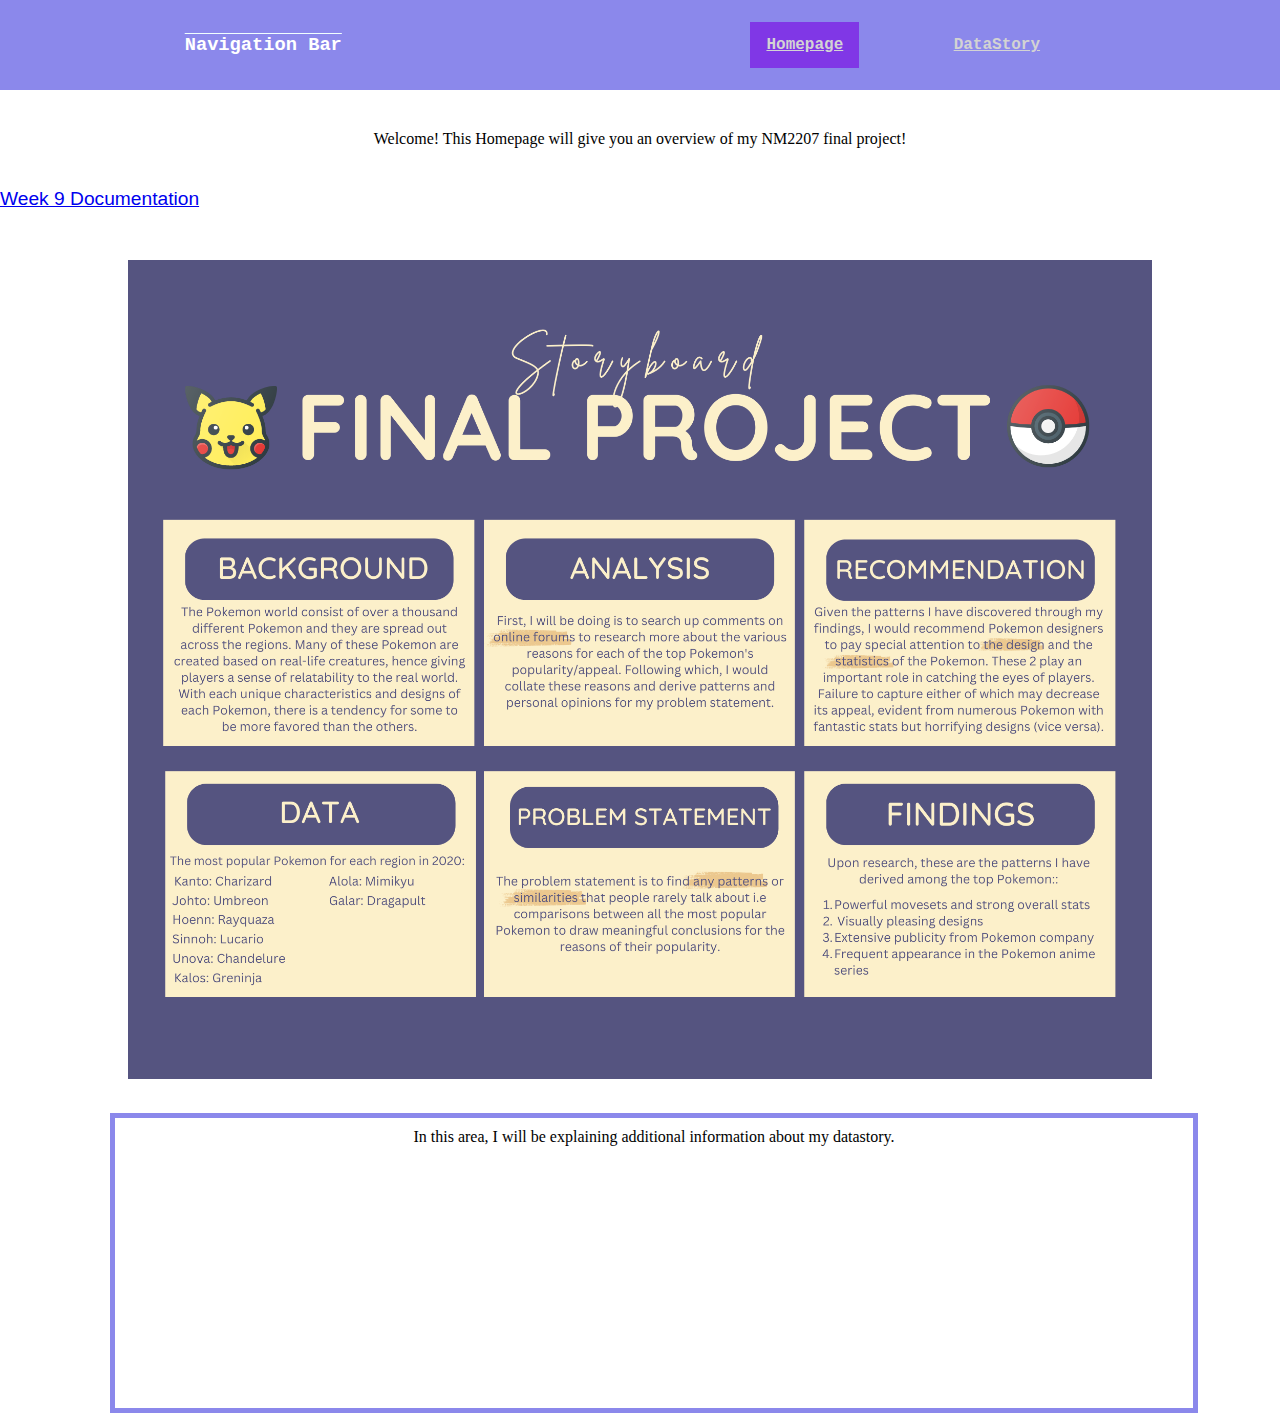
<file: index.html>
<!DOCTYPE html>

<html lang="en">
  <head>
    <title>My NM2207 GitHub Homepage</title>
    <script src="scripts/counter.js"></script>
    <link rel="stylesheet" href="styles/styles.css" />
  </head>
  <body> 
     <!--Place navigation bar at the top of webpage-->
    <nav style="min-height: 10vh;">
      <div class="navBar"><h3>Navigation Bar</h3></div> <!--This is the navigation bar to toggle between the homepage and actual datastory-->
    <ul class="navLinks"> <!--This class of "navLinks" will be styled in styles.css-->
      <!--Make the landing page be index.html aka the the user will first start from the homepage.-->
      <li><a class="active" href="index.html">Homepage</a></li> <!--Homepage will contain storybord and brief outline of my datastory-->
      <li><a href="datastory.html">DataStory</a></li>
    </ul>
    </nav>
    <!--Give an intro text to the user when he/she arrives on the homepage.-->
  <div class="introText">Welcome! This Homepage will give you an overview of my NM2207 final project!</div>

    <!--insert link to google docs for weekly progress-->
    <a href="https://docs.google.com/document/d/1yD7Oq-wRV0iKuvawbW9GT9Dus12baEp0bKrI0putziE/edit?usp=sharing" style="text-align: justify; font-size: larger;font-family: 'Trebuchet MS', 'Lucida Sans Unicode', 'Lucida Grande', 'Lucida Sans', Arial, sans-serif;">Week 9 Documentation</a>

  <!--insert image of storyboard right below the intro text-->
  <img id="storyboardImage" src="storyboard.png"><br>

<div class="boxForContent">
  <p>In this area, I will be explaining additional information about my datastory.</p>
</div>
  </body>
</html>
</file>
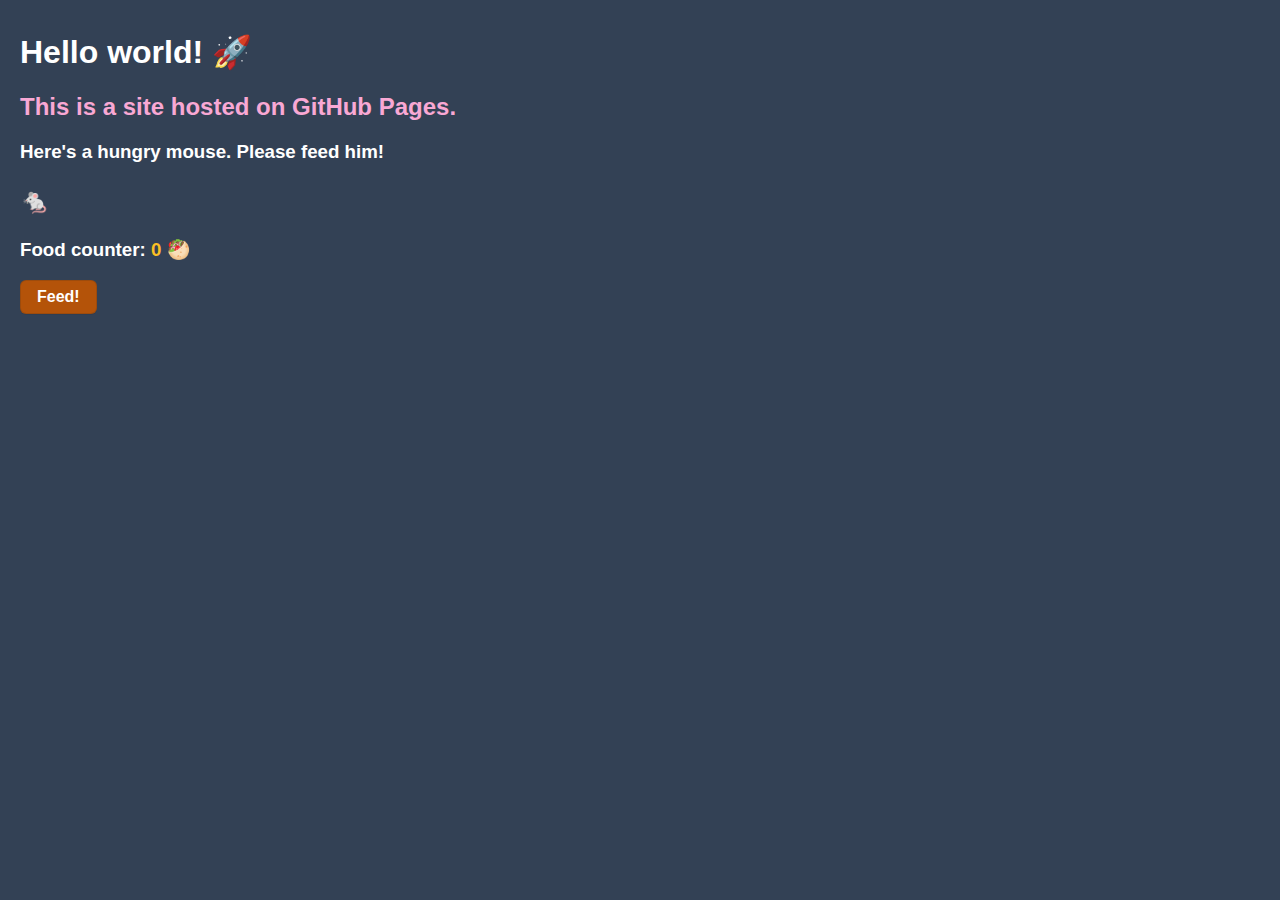
<file: Session06.github-template/index.html>
<!DOCTYPE html>
<html lang="en">
  <head>
    <title>My NM2207 GitHub Portfolio</title>
    <script src="scripts/counter.js"></script>
    <link rel="stylesheet" href="styles/styles.css" />
  </head>
  <body>
    <h1>Hello world! 🚀</h1>
    <h2>This is a site hosted on GitHub Pages.</h2>
    <h3>Here's a hungry mouse. Please feed him!</h3>
    <h3 class="mouse">🐁</h3>
    <h3>Food counter: <span class="counter">0</span> 🥙</h3>
    <button>Feed!</button>
  </body>
</html>
</file>
<file: styles/styles.css>
/*style the navigation bar, reference source is: https://www.simplilearn.com/tutorials/html-tutorial/html-navigation-bar*/
* {
  margin: 0px;
  padding: 0px;
  box-sizing: border-box;
}

/*set some formatting for the placement of the introductory text efor each html links from the navigation bar*/
.introText {
  display: flex;
  align-items: center;
  justify-content: center;
  margin-top: 40px;
  margin-bottom: 40px;
  /*ensure there is space around the text to make it stand out*/
}

/*set a general formating for the entire navigation bar*/
nav {
  display: flex;
  justify-content: space-around;
  align-items: center;
  /* min-height: 10vh; */
  background-color: rgb(139, 136, 235);
  font-family: 'Courier New', Courier, monospace;
}

/*format the sections in the datastory*/
/*animation source: https://www.sliderrevolution.com/resources/css-animations-on-scroll/ Full Screen Vertical Scroll Snap*/
html, body, section {
  block-size: 100%;
}

html {
  scroll-snap-type: y mandatory;
}

section {
  scroll-snap-align: start;
  scroll-snap-stop: always;
  
  display: flex;
  align-items: center;
  justify-content: center;
}

section:nth-of-type(even) {
  color: white;
  background: black;
}

section:nth-of-type(odd) {
  color: black;
  background: white;
}

section {
  margin: 0;
  font-family: system-ui, sans-serif;
  font-size: 4rem;
}

.section2{
  font-family: 'Pokemon Solid', sans-serif;                                              
}

/*add styles to the heading in the "Navigation Bar"*/
.navBar {
  display: flex;
  text-decoration-line: overline;
  text-decoration-color: azure;
  color: white;
  font-size: medium;
  font-weight: bold;
  font-display: swap;
}

/*format the links in navigation bar*/
.navLinks {
  display: flex;
  justify-content: space-around;
  width: 30%
}

/*format the sticky navBar when user is scrolling*/
.sticky {
  position: fixed;
  top: 0;
  width: 100%;
}

/*add top padding to the navBar*/
.sticky+.navlinks {
  padding-top: 50px;
}

/*set list-style to none to prevent list formatting*/
.navLinks li {
  list-style: none;
}

.navLinks a {
  color: lightgrey;
  font-size: medium;
  font-weight: bold;
  font-display: swap;
  padding: 14px 16px;
}

/*add color for each link when hovering above it*/
.navLinks a:hover:not(active) {
  background-color: rgb(245, 211, 236);
}

/*add color for the lunk that is chosen*/
.navLinks li a.active {
  background-color: rgb(128, 55, 230);
}

/*format the boxForContent, reference: https://linuxhint.com/how-to-make-html-container-box-in-html/*/
.boxForContent {
  display: flexbox;
  padding: 10px;
  margin: 30px 110px;
  text-align: center;
  width: 85%;
  height: 300px;
  border: rgb(139, 136, 235) 5px solid;
}

.pokeball {
  width: 35%;
  margin-left: 33%;
}

.img-center {
  display: block;
  margin-left: auto;
  margin-right: auto;
  width: 50%;;
}

.center {
  display: flex;
  justify-content: center;
}

.regionMap {
  width: 35%;
  padding-bottom: 2%;
}

#image-container {
  display: none;
}

/*format the placement of the image of storyboard*/
#storyboardImage {
  width: 80%;
  margin-left: 10%;
  padding-top: 50px;
}

.grid-container {
  display: grid;
  grid-template-columns: repeat(3, 1fr);
  grid-gap: 10px;
  padding-top: 2%;
}

.grid-item {
  position: relative;
  overflow: hidden;
  padding-bottom: 100%;
}

.grid-item img {
  position: absolute;
  top: 0;
  left: 0;
  width: 100%;
  height: 100%;
  object-fit: cover;
}

.grid-item button {
  position: absolute;
  bottom: 0;
  left: 0;
  width: 100%;
  padding: 10px;
  background-color: #333;
  color: #fff;
  border: purple;
  outline: none;
  cursor: pointer;
}


/* Now let's apply grid for wider viewports. */
@media screen and (min-width: 40em) {
  .container>* {
    margin-bottom: 0;
  }

  /* Define the grid */
  .container {
    display: grid;
    grid-template-columns: 18% 60% 18%;
    grid-gap: 2% 2%;
    grid-template-rows: 10% auto 10%;
  }

  /* Place items on the grid */
  .header {
    grid-column: 1 / span 3;

  }

  .sidebar {
    grid-row-end: span 2;
  }

  .content {
    grid-column: 2;
  }

}

/* The Modal (background) */
.modal {
  display: none; /* Hidden by default */
  position: fixed; /* Stay in place */
  z-index: 1; /* Sit on top */
  padding-top: 100px; /* Location of the box */
  left: 0;
  top: 0;
  width: 100%; /* Full width */
  height: 100%; /* Full height */
  overflow: auto; /* Enable scroll if needed */
  background-color: rgb(0,0,0); /* Fallback color */
  background-color: rgba(0,0,0,0.4); /* Black w/ opacity */
}

/* Modal Content */
.modal-content {
  background-color: #fefefe;
  margin: auto;
  padding: 20px;
  border: 1px solid #888;
  width: 80%;
}

/* The Close Button */
.close {
  color: #aaaaaa;
  float: right;
  font-size: 28px;
  font-weight: bold;
}

.close:hover,
.close:focus {
  color: #000;
  text-decoration: none;
  cursor: pointer;
}

#kantoRadarChart{
  text-align: right;
}

/*style the list of base stats*/
ul.statsList{
  list-style-type: circle;
}
</file>
<file: Session06.github-template/styles/styles.css>
body {
  background-color: #334155;
  font-family: -apple-system, BlinkMacSystemFont, Segoe UI, Roboto, Oxygen,
    Ubuntu, Cantarell, Fira Sans, Droid Sans, Helvetica Neue, sans-serif;
  color: white;
  padding-left: 12px;
  padding-top: 4px;
}

.mouse {
  font-size: 24px;
}

.counter {
  color: #fbbf24;
}

h2 {
  color: #f9a8d4;
}

/* CSS */
button {
  appearance: none;
  background-color: #b45309;
  border: 1px solid rgba(27, 31, 35, 0.15);
  border-radius: 6px;
  box-shadow: rgba(27, 31, 35, 0.1) 0 1px 0;
  box-sizing: border-box;
  color: #fff;
  cursor: pointer;
  display: inline-block;
  font-size: 16px;
  font-weight: 600;
  line-height: 20px;
  padding: 6px 16px;
  position: relative;
  text-align: center;
}

button:hover {
  background-color: #92400e;
}
</file>
